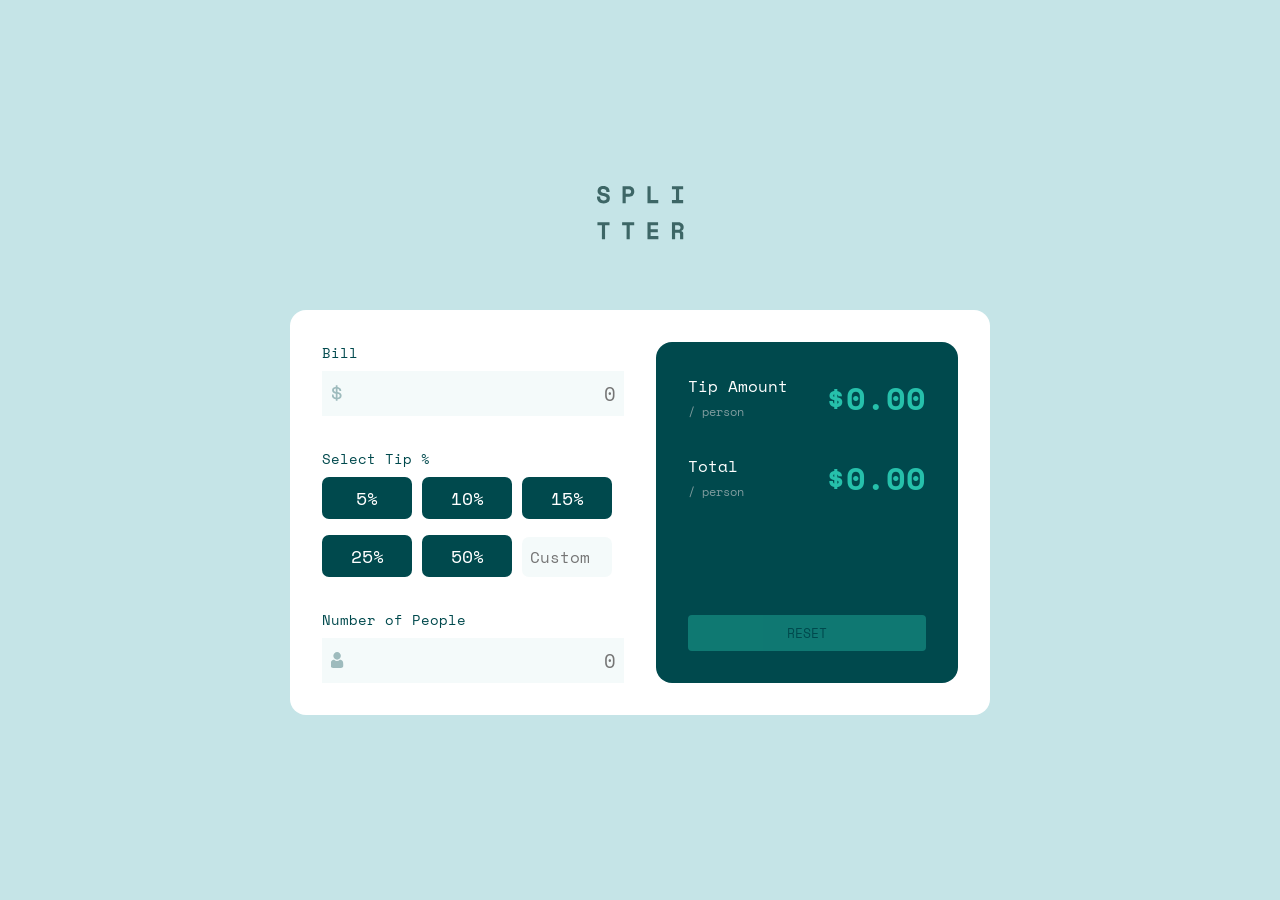
<file: index.html>
<!DOCTYPE html>
<html lang="en">
  <head>
    <meta charset="UTF-8" />
    <meta name="viewport" content="width=device-width, initial-scale=1.0" />
    <link
      rel="icon"
      type="image/png"
      sizes="32x32"
      href="./images/favicon-32x32.png"
    />
    <link rel="stylesheet" href="./style.css" />
    <title>Frontend Mentor | Tip calculator app</title>
  </head>
  <body>
    <div class="logo"><img src="./images/logo.svg" alt="" /></div>
    <div class="card">
      <div class="card-container">
        <div class="inputs-section">
          <div class="bill-sec">
            <label for="bill">Bill</label>
            <div class="bill-input">
              <input type="text" placeholder="0" id="bill" />
              <span id="message"></span>
              <img src="./images/icon-dollar.svg" alt="" />
            </div>
          </div>

          <div class="tip-sec">
            <label for="tip">Select Tip %</label>
            <div class="tip-btns">
              <div>
                <button class="tips">5%</button>
                <button class="tips">10%</button>
                <button class="tips">15%</button>
              </div>
              <div>
                <button class="tips">25%</button>
                <button class="tips">50%</button>
                <input
                  class="tips"
                  type="number"
                  placeholder="Custom"
                  id="custom"
                />
                <span class="error-msg"></span>
              </div>
            </div>
          </div>

          <div class="people-sec">
            <div class="labels-div">
              <label for="people">Number of People</label>
              <h2 class="error">Can't be zero</h2>
            </div>
            <div class="people-input">
              <input type="text" placeholder="0" id="people" />
              <img src="./images/icon-person.svg" alt="person-icon" />
            </div>
          </div>
        </div>

        <div class="outputs-section">
          <div class="tip-amount">
            <p>
              Tip Amount <br />
              <span>/ person</span>
            </p>
            <h2 id="tipAmount">$0.00</h2>
          </div>
          <div class="total">
            <p>
              Total <br />
              <span>/ person</span>
            </p>
            <h2 id="total">$0.00</h2>
          </div>
          <button class="reset-btn" id="resetBtn">Reset</button>
        </div>
      </div>
    </div>
    <script src="./script.js"></script>
  </body>
</html>
</file>
<file: style.css>
@import url("https://fonts.googleapis.com/css2?family=Space+Mono:wght@700&display=swap");
:root {
  --Strong-cyan: hsl(172, 67%, 45%);
  --Very-dark-cyan: hsl(183, 100%, 15%);
  --Dark-grayish-cyan: hsl(186, 14%, 43%);
  --Grayish-cyan: hsl(184, 14%, 56%);
  --Light-grayish-cyan: hsl(185, 41%, 84%);
  --Very-light-grayish-cyan: hsl(189, 41%, 97%);
  --White: hsl(0, 0%, 100%);
}

* {
  font-family: "Space Mono", monospace;
  padding: 0;
  margin: 0;
  box-sizing: border-box;
}

body {
  min-height: 100vh;
  display: flex;
  align-items: center;
  justify-content: center;
  flex-direction: column;
  background-color: var(--Light-grayish-cyan);
  gap: 4rem;
}

.title {
  color: var(--Very-dark-cyan);
  text-transform: uppercase;
  letter-spacing: 3px;
}

.card {
  background-color: var(--White);
  width: 700px;
  border-radius: 1rem;
}

.card-container {
  display: flex;
  padding: 2rem;
  gap: 2rem;
}

.inputs-section,
.outputs-section {
  width: 48%;
  display: flex;
  flex-direction: column;
}

.outputs-section {
  background-color: var(--Very-dark-cyan);
  border-radius: 1rem;
  padding: 2rem;
}

.bill-sec,
.tip-sec,
.people-sec {
  display: flex;
  flex-direction: column;
  gap: 0.5rem;
}

.labels-div {
  display: flex;
  justify-content: space-between;
  flex-direction: row;
}

.error {
  color: red;
  font-size: 14px;
  display: none;
}

#message {
  color: red;
  font-size: 14px;
}

.error-msg {
  color: red;
  font-size: 14px;
}

.inputs-section {
  gap: 2rem;
}

label {
  color: var(--Very-dark-cyan);
  font-size: 14px;
}

.bill-input,
.people-input {
  position: relative;
}

.bill-input input,
.people-input input {
  width: 100%;
  text-align: right;
  padding: 0.5rem;
  border: none;
  font-size: 1.2rem;
  color: var(--Very-dark-cyan);
  background-color: var(--Very-light-grayish-cyan);
  outline-color: var(--Strong-cyan);
}

.bill-input img,
.people-input img {
  position: absolute;
  top: 50%;
  left: 5%;
  transform: translate(-50%, -50%);
}

.tip-btns {
  display: flex;
  flex-direction: column;
  width: 100%;
  gap: 1rem;
}

.tip-btns button {
  width: 90px;
  color: var(--White);
  background-color: var(--Very-dark-cyan);
  border: none;
  padding: 0.5rem;
  cursor: pointer;
  border-radius: 7px;
  font-size: 1.1rem;
}

.tip-btns .active {
  background-color: var(--Strong-cyan);
  color: var(--Very-dark-cyan);
  font-weight: bolder;
}

.selected {
  background-color: var(--Strong-cyan) !important;
  color: var(--Very-dark-cyan) !important;
}

.tip-btns input {
  width: 90px;
  padding: 0.5rem;
  text-align: center;
  font-size: 1rem;
  border: none;
  background-color: var(--Very-light-grayish-cyan);
  border-radius: 7px;
  outline-color: var(--Strong-cyan);
}

.outputs-section {
  gap: 2rem;
}

.tip-amount,
.total {
  display: flex;
  align-items: center;
  justify-content: space-between;
}

.tip-amount h2,
.total h2 {
  color: var(--Strong-cyan);
  font-size: 2rem;
  overflow: hidden;
  white-space: nowrap;
  text-overflow: ellipsis;
}

.tip-amount p,
.total p {
  color: white;
}

.tip-amount span,
.total span {
  font-size: 12px;
  color: var(--Grayish-cyan);
}

.reset-btn {
  margin-top: auto;
  padding: 0.5rem;
  text-transform: uppercase;
  background-color: var(--Strong-cyan);
  border: none;
  border-radius: 4px;
  cursor: pointer;
  color: var(--Very-dark-cyan);
  opacity: 40%;
}

.reset-btn:hover {
  opacity: 100%;
}

@media screen and (max-width: 750px) {
  body {
    align-items: center;
    justify-content: flex-start;
    padding-top: 2rem;
    gap: 0;
  }

  .inputs-section,
  .outputs-section {
    width: 100%;
  }

  .card {
    width: 100%;
    margin-top: auto;
  }

  .card-container {
    flex-direction: column;
    align-items: center;
  }
  .tip-btns {
    flex-direction: row;
    justify-content: space-between;
  }
  .tip-btns div button {
    width: 130px;
  }
  .tip-btns input {
    width: 130px;
  }
  .tip-btns div {
    display: flex;
    flex-direction: column;
    gap: 1rem;
  }

  .error-msg {
    color: red;
    font-size: 14px;
    max-width: 80%;
  }
}
</file>
